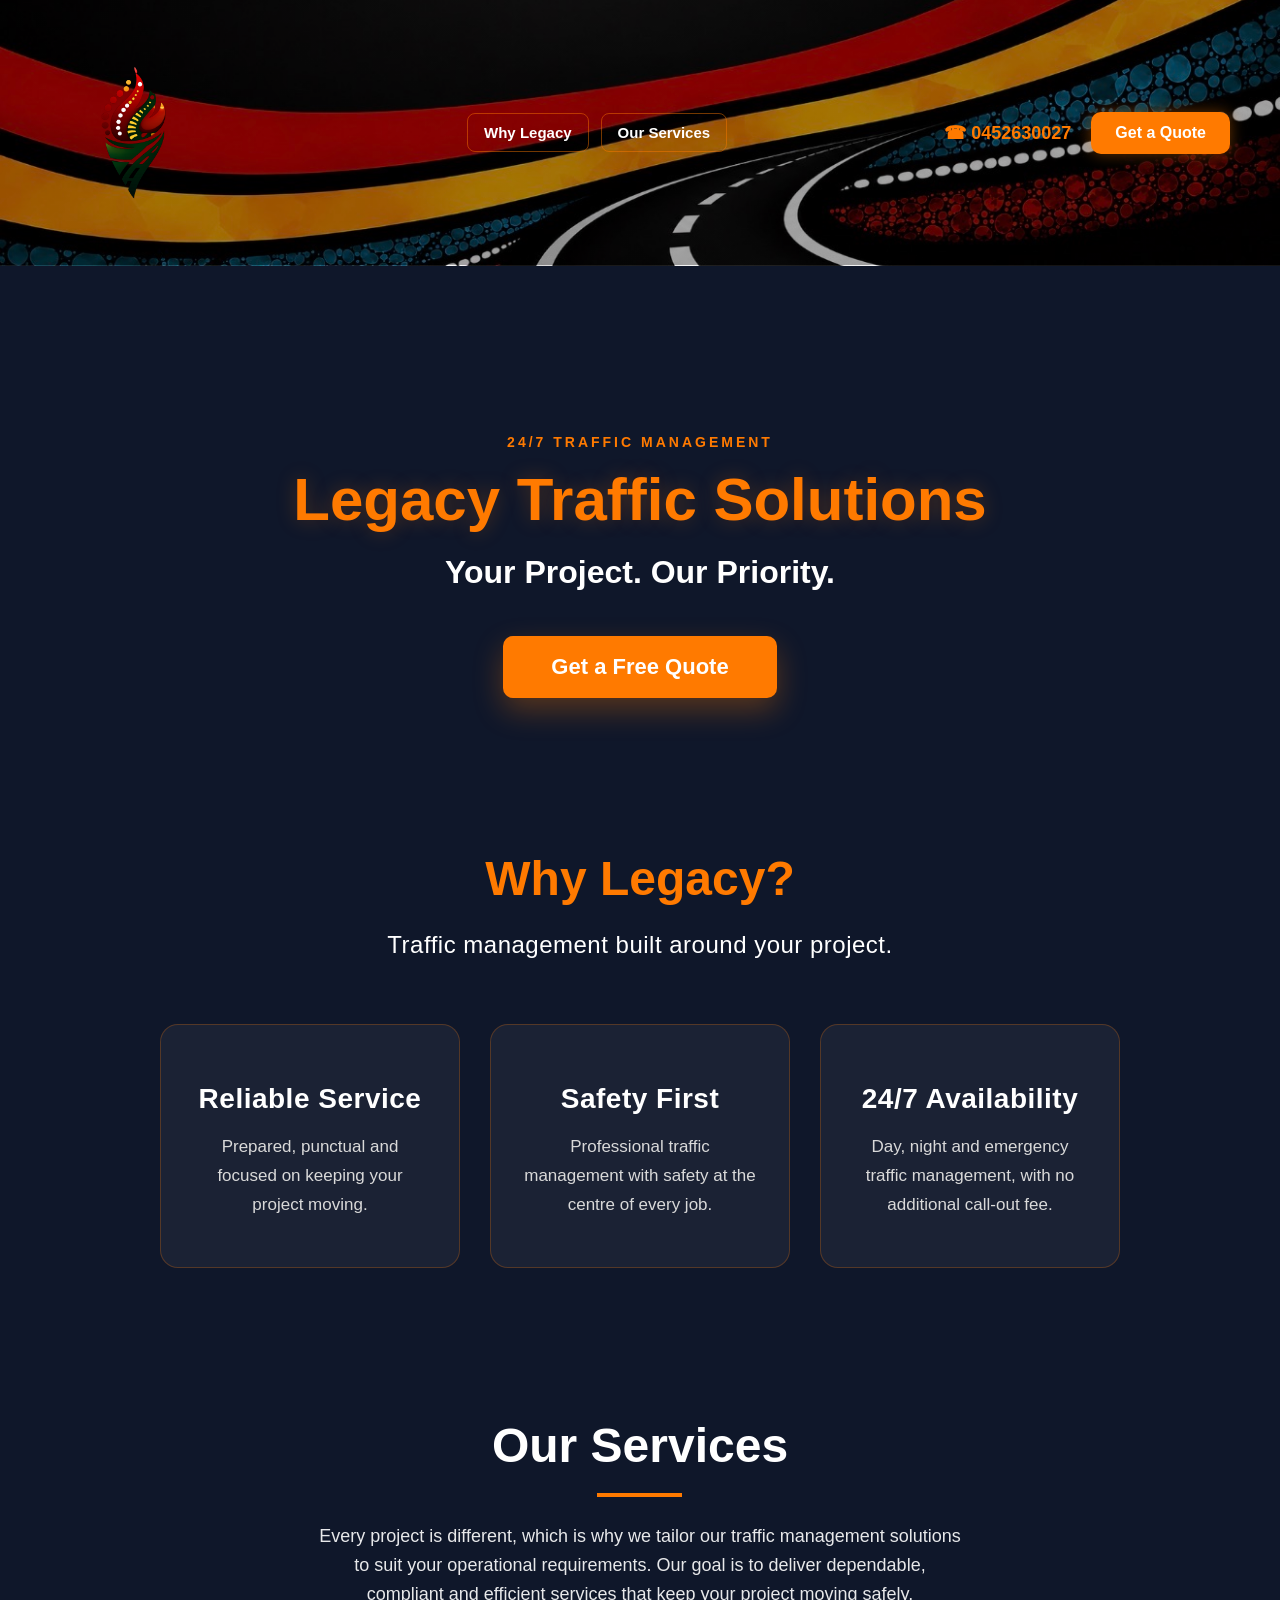
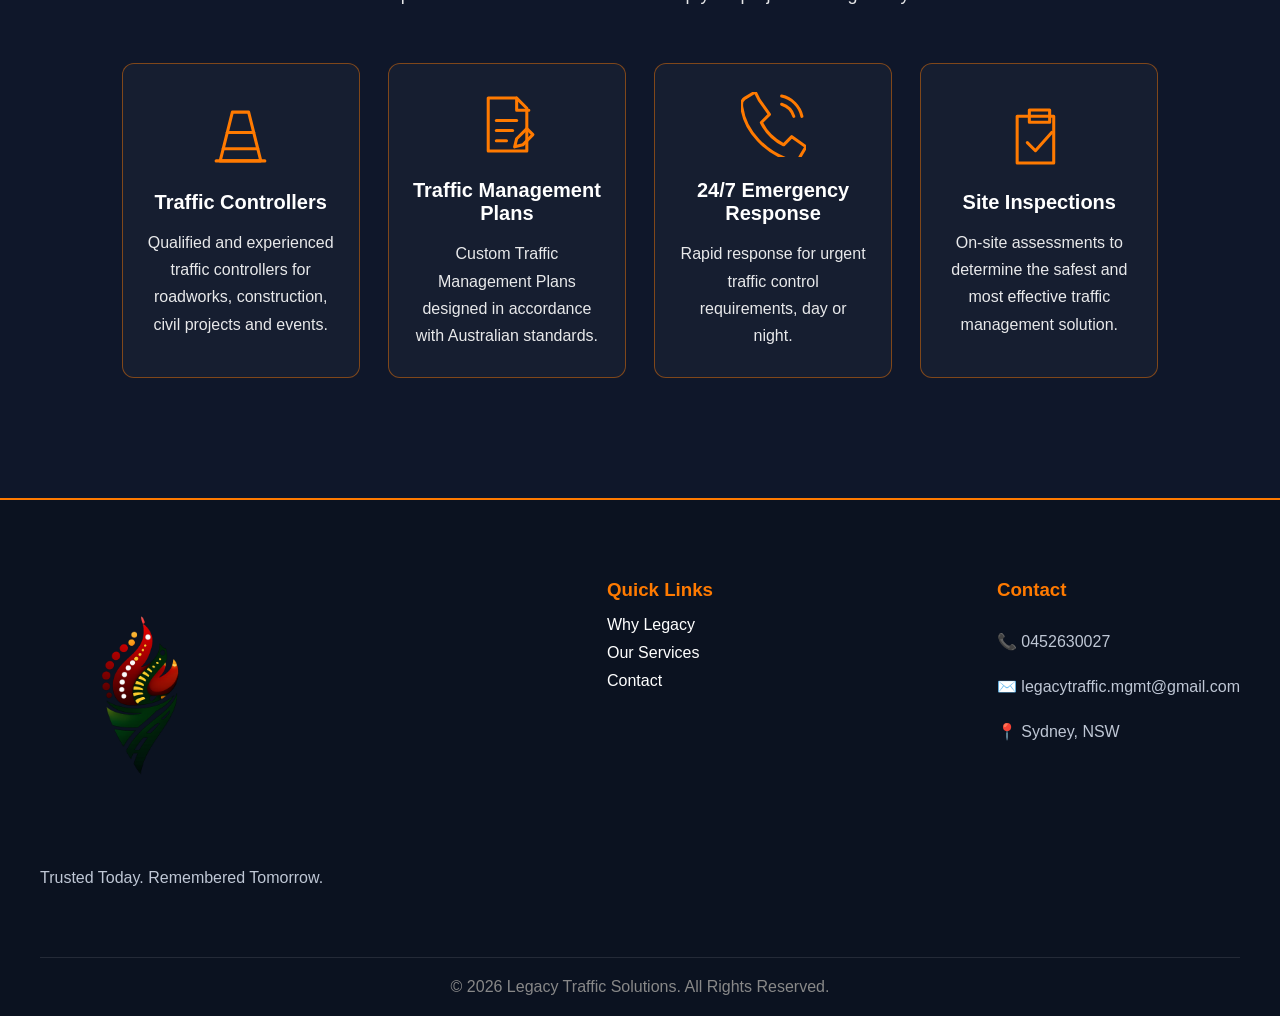
<file: index.html>
<!DOCTYPE html>
<html lang="en">

<head>
    <meta charset="UTF-8">
    <meta name="viewport" content="width=device-width, initial-scale=1.0">

    <title>Legacy Traffic Solutions</title>
    <link rel="icon" type="image/png" href="legacy logo.png">
    <link rel="stylesheet" href="style.css">
</head>

<body>

   <header class="top-header">

    <img
        class="logo"
        src="legacy logo.png"
        alt="Legacy Traffic Solutions Logo"
    >

    <nav class="header-nav">

        <a href="#why-legacy">Why Legacy</a>

        <a href="#services">Our Services</a>

    </nav>

    <a class="phone-number" href="tel:0452630027">
        ☎ 0452630027
    </a>

    <a class="quote-button" href="quote.html">
        Get a Quote
    </a>

</header>

    <main>

        <section class="hero">

            <p class="hero-label">
                24/7 TRAFFIC MANAGEMENT
            </p>

            <h1>Legacy Traffic Solutions</h1>

            <h2>Your Project. Our Priority.</h2>

           <a class="hero-button" href="quote.html">
                Get a Free Quote
            </a>

        </section>

        <section class="why-legacy" id="why-legacy">

            <div class="container">

                <h2>Why Legacy?</h2>

                <p class="why-text">
                    Traffic management built around your project.
                </p>
                <div class="features">
    <div class="feature-card">
        <h3>Reliable Service</h3>
        <p>Prepared, punctual and focused on keeping your project moving.</p>
    </div>

    <div class="feature-card">
        <h3>Safety First</h3>
        <p>Professional traffic management with safety at the centre of every job.</p>
    </div>

    <div class="feature-card">
        <h3>24/7 Availability</h3>
        <p><p>Day, night and emergency traffic management, with no additional call-out fee.</p>
    </div>
   <section class="services" id="services">

    <div class="container">

        <h2>Our Services</h2>

        <div class="services-line"></div>

        <p class="services-text">
            Every project is different, which is why we tailor our traffic management
            solutions to suit your operational requirements. Our goal is to deliver
            dependable, compliant and efficient services that keep your project
            moving safely.
        </p>

        <div class="services-grid">

            <div class="service-card">

                <svg class="service-icon" viewBox="0 0 64 64">
                    <path d="M24 8h16l12 48H12L24 8z"></path>
                    <path d="M19 28h26"></path>
                    <path d="M15 44h34"></path>
                    <path d="M8 56h48"></path>
                </svg>

                <h3>Traffic Controllers</h3>

                <p>
                    Qualified and experienced traffic controllers for roadworks,
                    construction, civil projects and events.
                </p>

            </div>

            <div class="service-card">

                <svg class="service-icon" viewBox="0 0 64 64">
                    <path d="M14 6h28l10 10v42H14V6z"></path>
                    <path d="M42 6v12h12"></path>
                    <path d="M22 28h20"></path>
                    <path d="M22 38h16"></path>
                    <path d="M22 48h10"></path>
                    <path d="M42 46l10-10 6 6-10 10-8 2 2-8z"></path>
                </svg>

                <h3>Traffic Management Plans</h3>

                <p>
                    Custom Traffic Management Plans designed in accordance with
                    Australian standards.
                </p>

            </div>

            <div class="service-card">

                <svg class="service-icon" viewBox="0 0 64 64">
                    <path d="M18 8l10 14-8 8c5 10 12 17 22 22l8-8 14 10-6 10c-2 3-6 4-10 3C25 60 4 39 1 16c-1-4 0-8 3-10l10-6 4 8z"></path>
                    <path d="M40 12a18 18 0 0 1 12 12"></path>
                    <path d="M40 4a26 26 0 0 1 20 20"></path>
                </svg>

                <h3>24/7 Emergency Response</h3>

                <p>
                    Rapid response for urgent traffic control requirements,
                    day or night.
                </p>

            </div>

            <div class="service-card">

                <svg class="service-icon" viewBox="0 0 64 64">
                    <path d="M18 12h28v46H10V12h8"></path>
                    <path d="M22 6h20v12H22V6z"></path>
                    <path d="M20 38l8 8 16-18"></path>
                </svg>

                <h3>Site Inspections</h3>

                <p>
                    On-site assessments to determine the safest and most effective
                    traffic management solution.
                </p>

            </div>

        </div>

    </div>

</section>
    </main>
<footer class="footer">
    <div class="footer-container">

        <div class="footer-logo">
            <img src="legacy logo.png" alt="Legacy Traffic Solutions Logo">
            <p>Trusted Today. Remembered Tomorrow.</p>
        </div>

        <div class="footer-links">
            <h3>Quick Links</h3>
            <a href="#why-legacy">Why Legacy</a>
            <a href="#services">Our Services</a>
            <a href="#contact">Contact</a>
        </div>

        <div class="footer-contact">
            <h3>Contact</h3>
            <p>📞 0452630027</p>
            <p>✉️ legacytraffic.mgmt@gmail.com</p>
            <p>📍 Sydney, NSW</p>
        </div>

    </div>

    <div class="footer-bottom">
        © 2026 Legacy Traffic Solutions. All Rights Reserved.
    </div>
</footer>
</body>

</html>
</file>
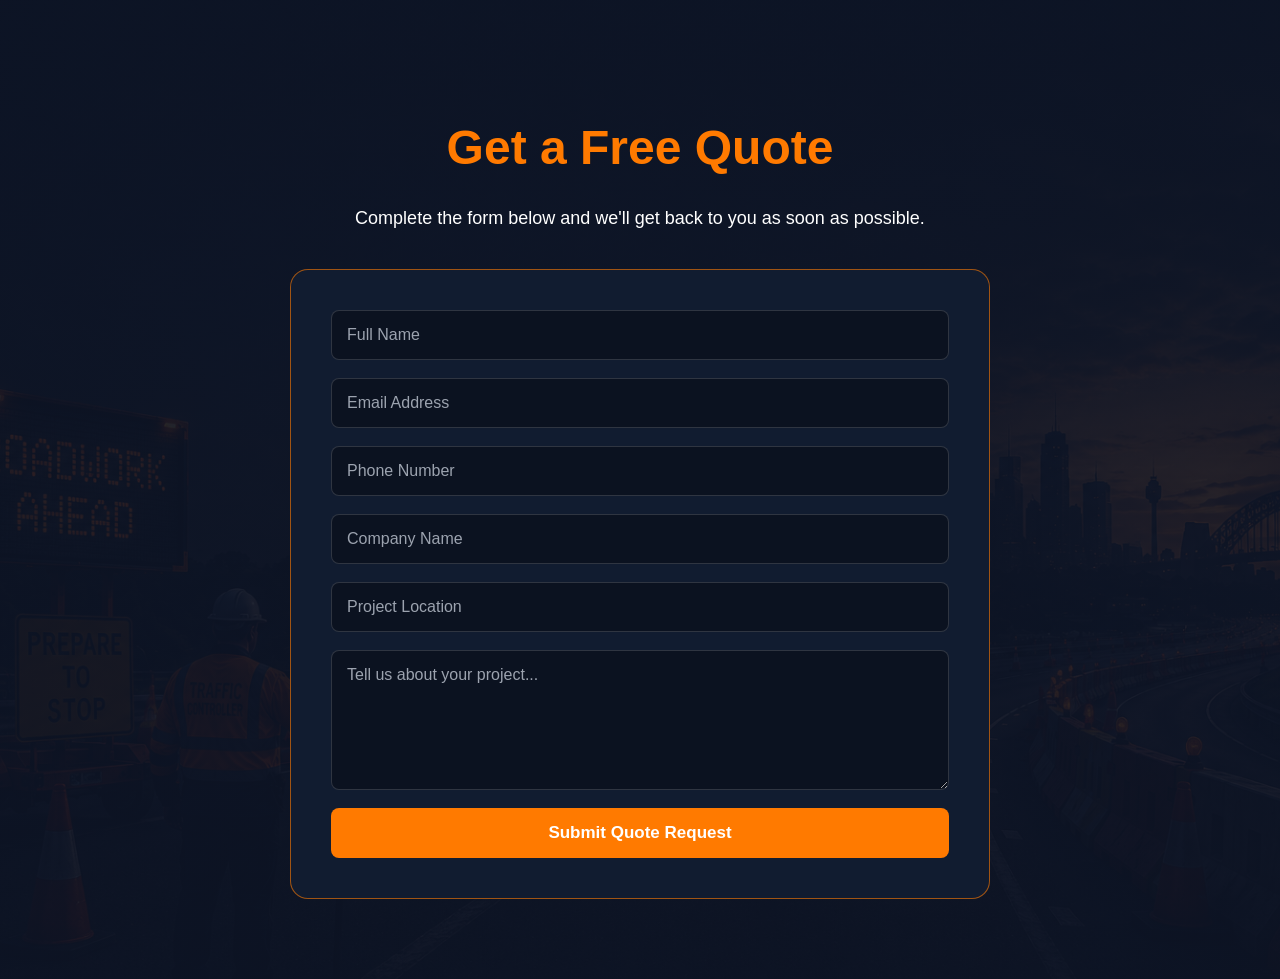
<file: quote.html>
<!DOCTYPE html>
<html lang="en">
<head>
    <meta charset="UTF-8">
    <meta name="viewport" content="width=device-width, initial-scale=1.0">
    <title>Get a Free Quote | Legacy Traffic Solutions</title>
    <link rel="stylesheet" href="style.css">
</head>

<body>

<section class="quote-page">

    <h1>Get a Free Quote</h1>

    <p>
        Complete the form below and we'll get back to you as soon as possible.
    </p>

    <form class="quote-form" action="https://formspree.io/f/maqrdzlz" method="POST">

    <input type="text" name="Full Name" placeholder="Full Name" required>

    <input type="email" name="Email Address" placeholder="Email Address" required>

    <input type="tel" name="Phone Number" placeholder="Phone Number" required>

    <input type="text" name="Company Name" placeholder="Company Name">

    <input type="text" name="Project Location" placeholder="Project Location">

    <textarea name="Project Details" placeholder="Tell us about your project..." rows="6"></textarea>

    <button type="submit">Submit Quote Request</button>

</form>

</section>

</body>
</html>
</file>
<file: style.css>
@import url('https://fonts.googleapis.com/css2?family=Outfit:wght@300;400;500;600;700;800&display=swap');

html {
    scroll-behavior: smooth;

}
* {
    box-sizing: border-box;
}

body {
    margin: 0;
    background-color: #0f172a;
    color: white;
    font-family: Arial, sans-serif;
}

.top-header {
    display: grid;
    grid-template-columns: auto 1fr auto auto;
    align-items: center;
    padding: 20px 50px;
    width: 100%;
    border-bottom: 1px solid rgba(255,255,255,0.08);
  
   background-image: linear-gradient(
  rgba(0, 0, 0, 0.35),
  rgba(0, 0, 0, 0.35)
), url("header.jpeg");
background-size: cover;
background-position: center;
background-repeat: no-repeat;
}
.logo {
    width: 150px;
    height: auto;
    justify-self: start;
}

.header-nav {
    display: flex;
    justify-content: center;
    gap: 15px;
    transform: translateX(25px);
}

.phone-number {
    color: #ff7a00;
    font-size: 18px;
    font-weight: bold;
    text-decoration: none;
    justify-self: end;
    margin-right: 20px;
    transition: color 0.3s ease;
}

.phone-number:hover {
    color: #ff9500;
}

.quote-button {
    justify-self: end;
    background: #ff7a00;
    color: white;
    text-decoration: none;
    padding: 12px 24px;
    border-radius: 10px;
    font-weight: 600;
    transition: 0.3s ease;
    box-shadow: 0 0 15px rgba(255, 122, 0, 0.4);
}

.quote-button:hover {
    background: #ff9500;
    transform: translateY(-2px);
    box-shadow: 0 0 25px rgba(255, 122, 0, 0.7);
}

.quote-button:hover {
    background-color: #ff9500;
 transition: all 0.3s ease;   
}
.quote-button:hover {
    background-color: #ff9500;
    transform: translateY(-3px);
}

.hero {
    min-height: 65vh;
    background-size: cover;
    background-position: center;
    background-repeat: no-repeat;

    display: flex;
    flex-direction: column;
    justify-content: center;
    align-items: center;

    text-align: center;
    padding: 120px 20px;
}

.hero h1 {
    color: #ff7a00;
    font-size: 60px;
    margin: 0 0 20px;
    transition: 0.3s;
    text-shadow: 0 0 20px rgba(255, 122, 0, 0.25);
}

.slogan {
    color: #ff7a00;
    font-size: 28px;
    font-weight: bold;
    margin: 0 0 20px;
}

.hero h2 {
    color: white;
    font-size: 32px;
    margin: 0 0 10px;
}.hero-button {
    display: inline-block;
    margin-top: 35px;
    padding: 18px 48px;
    background-color: #ff7a00;
    color: white;
    text-decoration: none;
    font-size: 22px;
    font-weight: bold;
    border-radius: 10px;
    cursor: pointer;
    box-shadow: 0 12px 30px rgba(255, 122, 0, 0.30);
    transition: 0.3s;
box-shadow: 0 12px 30px rgba(255, 122, 0, 0.30);
}

.container {
    width: 90%;
    max-width: 1200px;
    margin: 0 auto;
}

.why-legacy h2 {
    text-align: center;
    font-size: 48px;
    color: #ff7a00;
    margin: 0;
    
}

.hero-label {
    color: #ff7a00;
    font-size: 14px;
    font-weight: bold;
    letter-spacing: 3px;
    text-transform: uppercase;
    margin-bottom: 15px;
}

.hero-button:hover {
    background-color: #ff9500;
    transform: translateY(-4px) scale(1.03);
}

.why-text {
    text-align: center;
    color: white;
    font-size: 24px;
font-weight: 500;
letter-spacing: 0.5px;
    max-width: 700px;
    margin: 20px auto 60px;
    line-height: 1.6;
}

.features {
    display: flex;
    justify-content: center;
    gap: 30px;
    margin-top: 60px;
    flex-wrap: wrap;
}

.feature-card {
    background: rgba(255,255,255,0.05);
    border: 1px solid rgba(255,122,0,0.25);
    border-radius: 18px;
    padding: 30px;
    width: 300px;
    text-align: center;
    transition: 0.3s;
}
.feature-card h3 {
    font-size: 28px;
    font-weight: 700;
    color: #ffffff;
    margin-bottom: 18px;
    letter-spacing: 0.5px;
}
.feature-card p {
    font-size: 17px;
    line-height: 1.7;
    color: #d9d9d9;
}
.feature-card:hover {
    transform: translateY(-10px);
    border-color: #ff7a00;
    box-shadow: 0 15px 40px rgba(255,122,0,0.35);
}

.services {
    padding: 120px 0;
    text-align: center;
}

.services h2 {
    color: white;
    font-size: 48px;
    font-weight: 700;
    margin: 0;
}

.services-line {
    width: 85px;
    height: 4px;
    background-color: #ff7a00;
    margin: 20px auto 25px;
}

.services-text {
    color: white;
    font-size: 18px;
    max-width: 650px;
    margin: 0 auto 55px;
    line-height: 1.6;
    opacity: 0.9;
}

.services-grid {
    display: grid;
    grid-template-columns: repeat(4, 1fr);
    gap: 28px;
}

.service-card {
    min-height: 285px;
    padding: 28px 24px;
    background: rgba(255, 255, 255, 0.03);
    border: 1px solid rgba(255, 122, 0, 0.45);
    border-radius: 12px;
    display: flex;
    flex-direction: column;
    align-items: center;
    justify-content: center;
    transition: 0.3s ease;
}

.service-card:hover {
    transform: translateY(-8px);
    border-color: #ff7a00;
    box-shadow: 0 15px 40px rgba(255, 122, 0, 0.25);
}

.service-icon {
    width: 65px;
    height: 65px;
    margin-bottom: 22px;
    fill: none;
    stroke: #ff7a00;
    stroke-width: 3;
    stroke-linecap: round;
    stroke-linejoin: round;
}

.service-card h3 {
    color: white;
    font-size: 20px;
    font-weight: 700;
    margin: 0 0 15px;
}

.service-card p {
    color: white;
    font-size: 16px;
    line-height: 1.7;
    margin: 0;
    opacity: 0.9;
}
.header-nav {
    display: flex;
    gap: 12px;
    justify-content: center;
}

.header-nav a {
    color: white;
    text-decoration: none;
    font-size: 15px;
    font-weight: 600;
    padding: 10px 16px;
    border: 1px solid rgba(255, 122, 0, 0.45);
    border-radius: 8px;
    transition: 0.3s ease;
}

.header-nav a:hover {
    background-color: #ff7a00;
    border-color: #ff7a00;
    transform: translateY(-2px);
}

.footer {
    background: #0b1220;
    border-top: 2px solid #ff7a00;
    padding: 60px 40px 20px;
    color: white;
}

.footer-container {
    max-width: 1200px;
    margin: auto;
    display: flex;
    justify-content: space-between;
    flex-wrap: wrap;
    gap: 50px;
}

.footer-logo img {
    width: 180px;
    margin-bottom: 15px;
}

.footer-logo p {
    color: #bfc7d5;
    line-height: 1.6;
}

.footer-links,
.footer-contact {
    display: flex;
    flex-direction: column;
}

.footer-links h3,
.footer-contact h3 {
    color: #ff7a00;
    margin-bottom: 15px;
}

.footer-links a {
    color: white;
    text-decoration: none;
    margin-bottom: 10px;
    transition: 0.3s;
}

.footer-links a:hover {
    color: #ff7a00;
}

.footer-contact p {
    margin-bottom: 10px;
    color: #bfc7d5;
}

.footer-bottom {
    text-align: center;
    margin-top: 50px;
    padding-top: 20px;
    border-top: 1px solid rgba(255,255,255,0.1);
    color: #888;
}
.quote-page {
    min-height: 100vh;
    background:
    linear-gradient(rgba(15,23,42,0.82), rgba(15,23,42,0.82)),
    url("quote backround.png");

background-size: cover;
background-position: center;
background-repeat: no-repeat;

display: flex;
flex-direction: column;
justify-content: center;
align-items: center;
    padding: 80px 20px;
    text-align: center;
}

.quote-page h1 {
    color: #ff7a00;
    font-size: 48px;
    margin-bottom: 15px;
}

.quote-page > p {
    color: white;
    font-size: 18px;
    margin-bottom: 40px;
}

.quote-form {
    width: 100%;
    max-width: 700px;
    margin: 0 auto;
    background: #111c30;
    padding: 40px;
    border: 1px solid rgba(255, 122, 0, 0.6);
    border-radius: 18px;
    display: flex;
    flex-direction: column;
    gap: 18px;
}

.quote-form input,
.quote-form textarea {
    width: 100%;
    padding: 15px;
    border: 1px solid rgba(255, 255, 255, 0.15);
    border-radius: 8px;
    background: #0b1220;
    color: white;
    font-size: 16px;
    font-family: inherit;
}

.quote-form input::placeholder,
.quote-form textarea::placeholder {
    color: #9ca3af;
}

.quote-form input:focus,
.quote-form textarea:focus {
    outline: none;
    border-color: #ff7a00;
}

.quote-form textarea {
    resize: vertical;
}

.quote-form button {
    padding: 15px;
    border: none;
    border-radius: 8px;
    background: #ff7a00;
    color: white;
    font-size: 17px;
    font-weight: 700;
    cursor: pointer;
    transition: 0.3s;
}

.quote-form button:hover {
    background: #ff9500;
    transform: translateY(-2px);
}
@media (max-width: 768px) {

    body {
        overflow-x: hidden;
    }

    .top-header {
        display: flex;
        flex-wrap: wrap;
        justify-content: center;
        gap: 12px;
        padding: 15px;
        background-position: center;
    }

    .logo {
        width: 85px;
        margin-right: auto;
    }

    .header-nav {
        order: 3;
        width: 100%;
        justify-content: center;
        transform: none;
    }

    .header-nav a {
        font-size: 13px;
        padding: 8px 10px;
    }

    .phone-number {
        font-size: 13px;
    }

    .quote-button {
        font-size: 13px;
        padding: 10px 14px;
    }

.hero h1 {
    font-size: 56px;
    line-height: 1.1;
}

.hero p {
    font-size: 18px;
}

.hero-content {
    padding: 0 25px;
}

.features {
    grid-template-columns: 1fr;
    gap: 25px;
}

.services-grid {
    grid-template-columns: 1fr;
    gap: 25px;
}

.service-card,
.feature-card {
    width: 100%;
    box-sizing: border-box;
}

.services-text {
    padding: 0 20px;
}

.services h2,
.why-legacy h2 {
    font-size: 40px;
}
}
</file>
